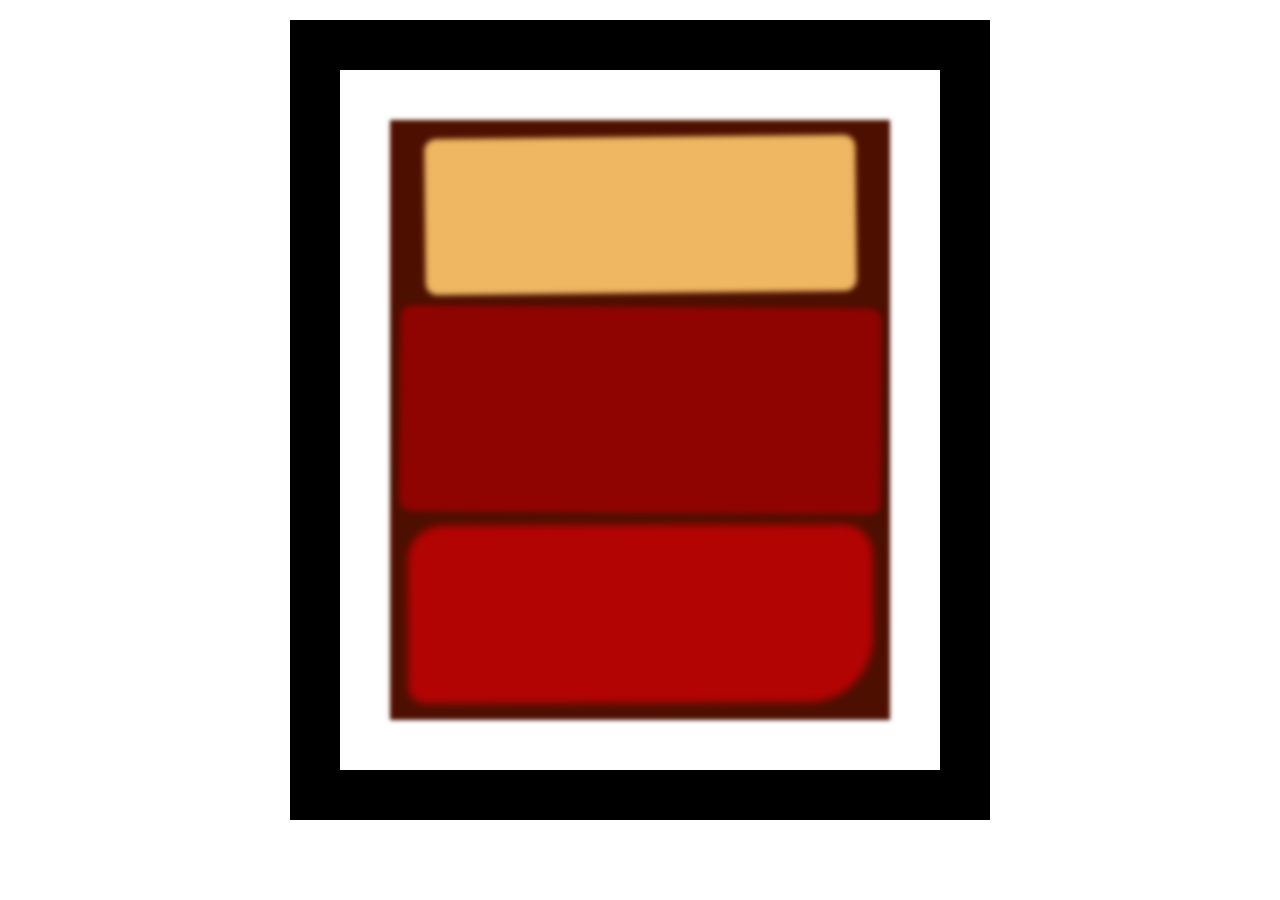
<file: CssBoxModelByRothkoPainting/index.html>
<!DOCTYPE html>
<html lang="en">
  <head>
    <meta charset="UTF-8">
    <title>Rothko Painting</title>
    <link href="./style.css" rel="stylesheet">
  </head>
  <body>
    <div class="frame">
      <div class="canvas">
        <div class="one"></div>
        <div class="two"></div>
        <div class="three"></div>
      </div>
    </div>
  </body>
</html>
</file>
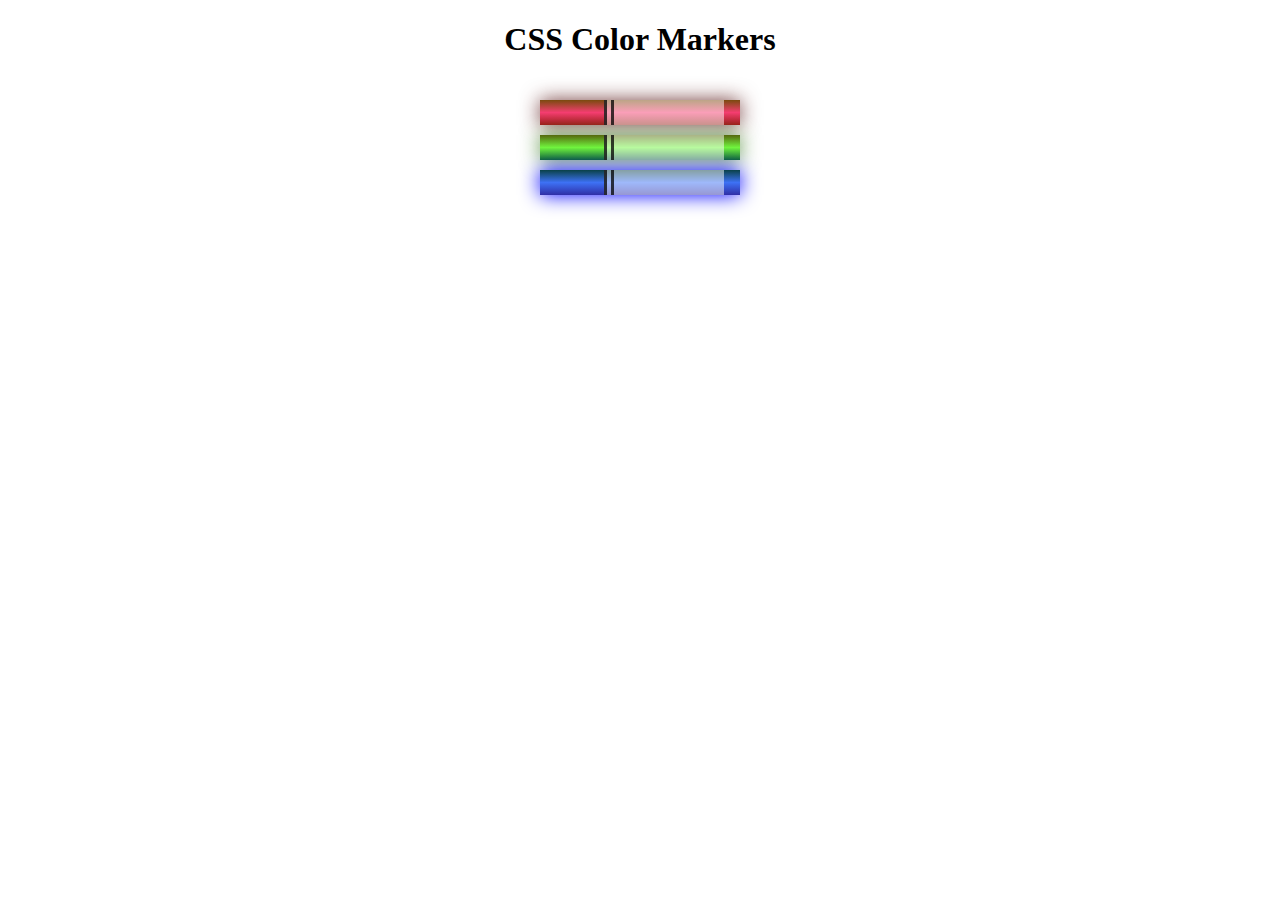
<file: CssByBuildingSetOfColouredMarkers/index.html>
<!DOCTYPE html>
<html lang="en">

<head>
  <meta charset="UTF-8">
  <meta http-equiv="X-UA-Compatible" content="IE=edge">
  <meta name="viewport" content="width=device-width, initial-scale=1.0">
  <title>Colored Markers</title>
  <link rel="stylesheet" href="index1_style.css">
</head>

<body>
  <h1>CSS Color Markers</h1>
  <div class="container">
    <div class="marker red">
      <div class="cap"></div>
      <div class="sleeve"></div>
    </div>
    <div class="marker green">
      <div class="cap"></div>
      <div class="sleeve"></div>
    </div>
    <div class="marker blue">
      <div class="cap"></div>
      <div class="sleeve"></div>
    </div>
  </div>
</body>

</html>
</file>
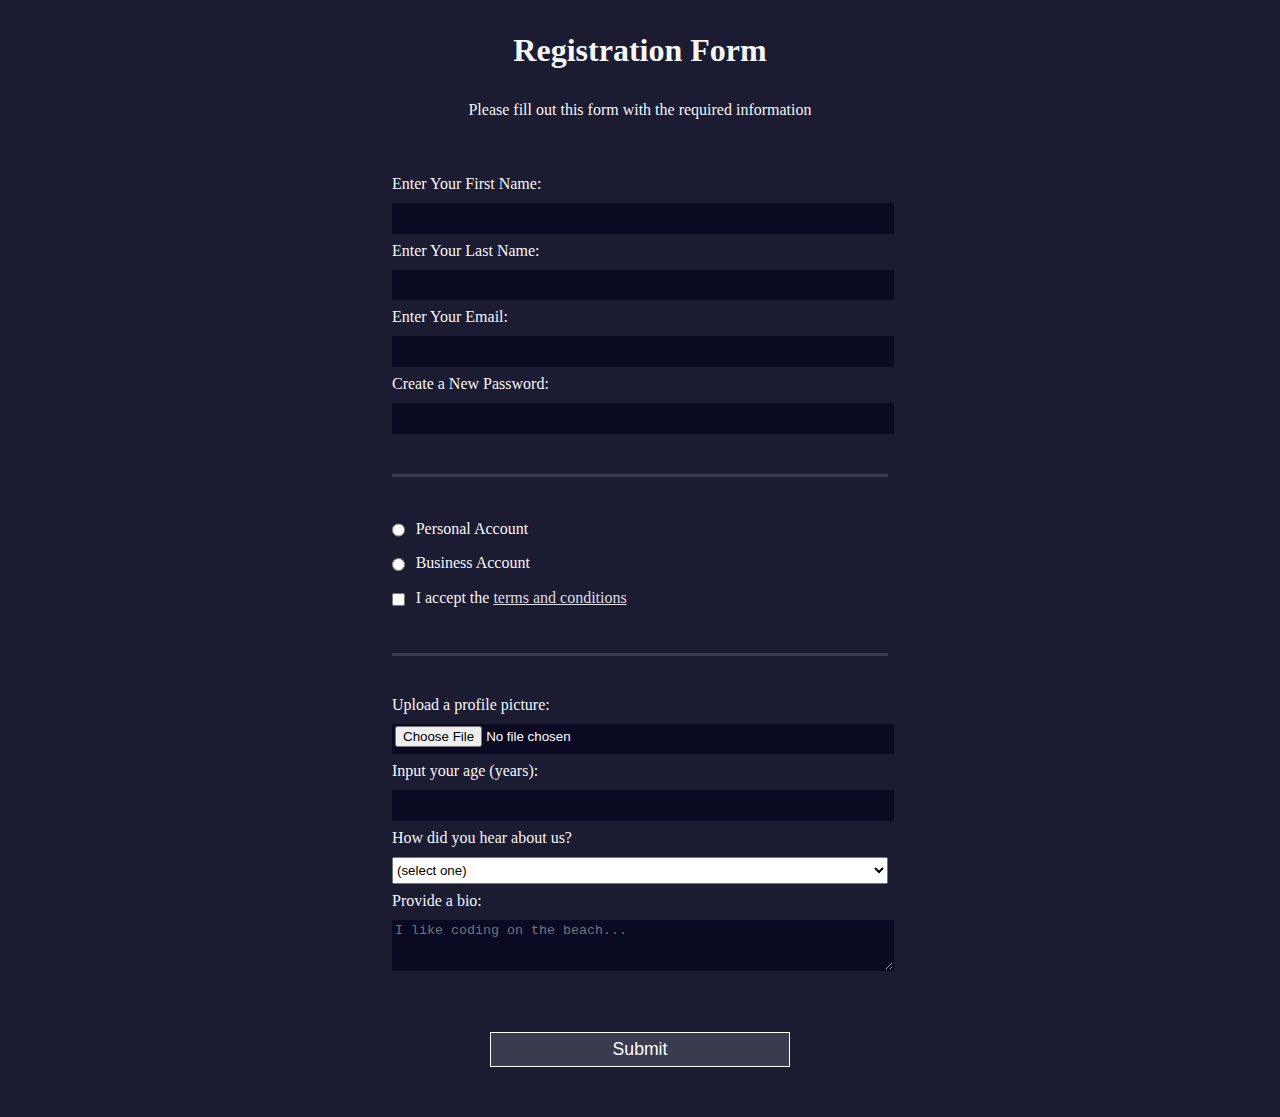
<file: RegistrationForm/index.html>
<!DOCTYPE html>
<html lang="en">

<head>
  <meta charset="UTF-8">
  <title>Registration Form</title>
  <link rel="stylesheet" href="style.css" />
</head>

<body>
  <h1>Registration Form</h1>
  <p>Please fill out this form with the required information</p>
  <form method="post" action='https://register-demo.freecodecamp.org'>
    <fieldset>
      <label for="first-name">Enter Your First Name: <input id="first-name" name="first-name" type="text"
          required /></label>
      <label for="last-name">Enter Your Last Name: <input id="last-name" name="last-name" type="text"
          required /></label>
      <label for="email">Enter Your Email: <input id="email" name="email" type="email" required /></label>
      <label for="new-password">Create a New Password: <input id="new-password" name="new-password" type="password"
          pattern="[a-z0-5]{8,}" required /></label>
    </fieldset>
    <fieldset>
      <label for="personal-account"><input id="personal-account" type="radio" name="account-type" class="inline" />
        Personal Account</label>
      <label for="business-account"><input id="business-account" type="radio" name="account-type" class="inline" />
        Business Account</label>
      <label for="terms-and-conditions">
        <input id="terms-and-conditions" type="checkbox" required name="terms-and-conditions" class="inline" /> I accept
        the <a href="https://www.freecodecamp.org/news/terms-of-service/">terms and conditions</a>
      </label>
    </fieldset>
    <fieldset>
      <label for="profile-picture">Upload a profile picture: <input id="profile-picture" type="file"
          name="file" /></label>
      <label for="age">Input your age (years): <input id="age" type="number" name="age" min="13" max="120" /></label>
      <label for="referrer">How did you hear about us?
        <select id="referrer" name="referrer">
          <option value="">(select one)</option>
          <option value="1">freeCodeCamp News</option>
          <option value="2">freeCodeCamp YouTube Channel</option>
          <option value="3">freeCodeCamp Forum</option>
          <option value="4">Other</option>
        </select>
      </label>
      <label for="bio">Provide a bio:
        <textarea id="bio" name="bio" rows="3" cols="30" placeholder="I like coding on the beach..."></textarea>
      </label>
    </fieldset>
    <input type="submit" value="Submit" />
  </form>
</body>

</html>
</file>
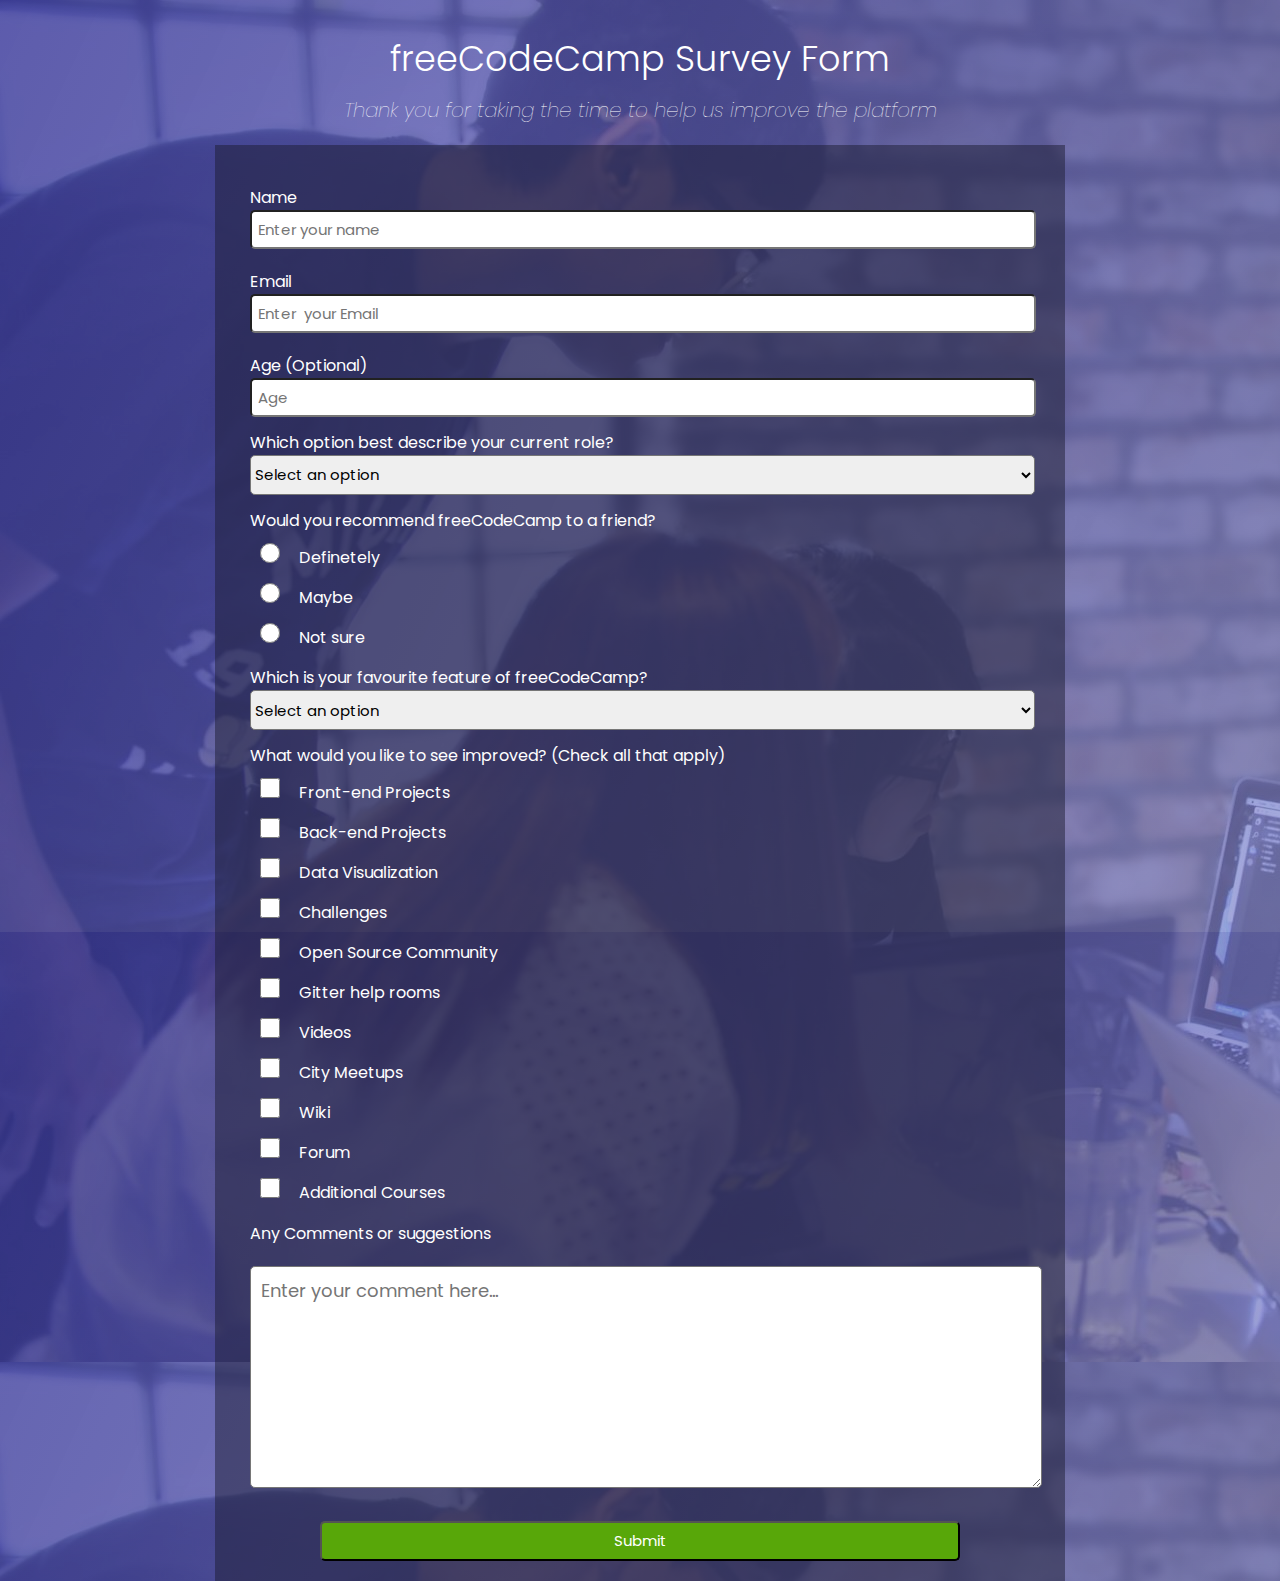
<file: SurveyForm/index.html>
<!DOCTYPE html>
<html lang="en">

<head>
  <meta charset="UTF-8">
  <meta http-equiv="X-UA-Compatible" content="IE=edge">
  <meta name="viewport" content="width=device-width, initial-scale=1.0">
  <title>https://survey-form.freecodecamp.rocks</title>
  <link rel="stylesheet" href="styles.css">
</head>

<body>
  <h1 class="title-section title" id="title">freeCodeCamp Survey Form</h1>
  <p class="title-section description" id="description">Thank you for taking the time to help us improve the platform</p>
  <div class="container">
    <form class="survey-form" action="" id="survey-form" method="post"></form>
    <fieldset class="first">
      <label class="label" id="name-label" for="name">Name <input  id="name" type="text" required
          placeholder="Enter your name"></label>
      <label class="label" id="email-label" for="id">Email <input  type="email" id="email"
          required placeholder="Enter  your Email"></label>
      <label class="label" id="number-label" for="number">Age (Optional) <input  type="number"
          id="number" min="10" max="56" placeholder="Age"></label>
    </fieldset>
    <fieldset class="second">
      <label class="label" for="">Which option best describe your current role?
        <Select class="form-input" id="dropdown">
          <Option class="items">Select an option</Option>
          <Option class="items">Student</Option>
          <Option class="items">Full Time Job</Option>
        </Select>
      </label>
    </fieldset>
    <fieldset class="third">
      <label class="form-label" class="recom" for="">Would you recommend freeCodeCamp to a friend?
        <label class="form-radio-label" for="definetely"><input class="form-radio" type="radio" name="recommendable"
            id="definetely" value="definetely"> Definetely</label>
        <label class="form-radio-label" for="maybe"><input class="form-radio" type="radio" name="recommendable"
            id="maybe" value="maybe"> Maybe</label>
        <label class="form-radio-label" for="notsure"><input class="form-radio" type="radio" name="recommendable"
            id="notsure" value="notsure"> Not sure</label>
      </label>
    </fieldset>
    <fieldset class="forth">
      <label class="form-label" for="">Which is your favourite feature of freeCodeCamp?
        <Select class="form-input" id="dropdown">
          <Option  class="items" value="">Select an option</Option>
          <Option class="items">Challenges</Option>
          <Option class="items">Projects</Option>
        </Select>
    </fieldset>
    <fieldset class="fifth">
      <label class="form-label" for="">What would you like to see improved? (Check all that apply)
        <label class="form-checkbox-label" for=""><input class="form-checkbox" type="checkbox" name="" id=""
            value="Front-end"> Front-end Projects</label>
        <label class="form-checkbox-label" for=""><input class="form-checkbox" type="checkbox" name="" id=""
            value="Back-end"> Back-end Projects</label>
        <label class="form-checkbox-label" for=""><input class="form-checkbox" type="checkbox" name="" id=""
            value="Data Visualization"> Data Visualization</label> <label for=""><input type="checkbox" name="" id=""
            value="Challenges"> Challenges</label>
        <label for=""><input type="checkbox" name="" id="" value="Open Source Community"> Open Source
          Community</label>
        <label for=""><input type="checkbox" name="" id="" value="Gitter help rooms"> Gitter help rooms</label>
        <label for=""><input type="checkbox" name="" id="" value="Videos"> Videos</label>
        <label for=""><input type="checkbox" name="" id="" value="City Meetups"> City Meetups</label>
        <label for=""><input type="checkbox" name="" id="" value="Wiki"> Wiki</label>
        <label for=""><input type="checkbox" name="" id="" value="Forum"> Forum</label>
        <label for=""><input type="checkbox" name="" id="" value="Additional Courses"> Additional Courses</label>
      </label>
    </fieldset>
    <fieldset class="sixth">
      <label class="heading" for="Any Comments or suggestions">Any Comments or suggestions
        <textarea name="" id=""  placeholder="Enter your comment here..."></textarea></label>
    </fieldset>
    <input class="button" type="submit" value="Submit">
   </form>
  </div>
</body>
</html>
</file>
<file: CssBoxModelByRothkoPainting/style.css>
.canvas {
  width: 500px;
  height: 600px;
  background-color: #4d0f00;
  overflow: hidden;
  filter: blur(2px);
}

.frame {
  border: 50px solid black;
  width: 500px;
  padding: 50px;
  margin: 20px auto;
}

.one {
  width: 425px;
  height: 150px;
  background-color: #efb762;
  margin: 20px auto;
  box-shadow: 0 0 3px 3px #efb762;
  border-radius: 9px;
  transform: rotate(-0.6deg);
}

.two {
  width: 475px;
  height: 200px;
  background-color: #8f0401;
  margin: 0 auto 20px;
  box-shadow: 0 0 3px 3px #8f0401;
  border-radius: 8px 10px;
  transform: rotate(0.4deg);
}

.one, .two {
  filter: blur(1px);
}

.three {
  width: 91%;
  height: 28%;
  background-color: #b20403;
  margin: auto;
  filter: blur(2px);
  box-shadow: 0 0 5px 5px #b20403;
  border-radius: 30px 25px 60px 12px;
  transform: rotate(-0.2deg);
}
</file>
<file: CssByBuildingSetOfColouredMarkers/index1_style.css>
h1 {
  text-align: center;
}

.container {
  background-color: rgb(255, 255, 255);
  padding: 10px 0;
}

.marker {
  width: 200px;
  height: 25px;
  margin: 10px auto;
}

.cap {
  width: 60px;
  height: 25px;
}

.sleeve {
  width: 110px;
  height: 25px;
  background-color: rgba(255, 255, 255, 0.5);
  border-left: 10px double rgba(0, 0, 0, 0.75);
}

.cap,
.sleeve {
  display: inline-block;
}

.red {
  background: linear-gradient(
    rgb(122, 74, 14),
    rgb(245, 62, 113),
    rgb(162, 27, 27)
  );
  box-shadow: 0 0 20px 0 rgba(83, 14, 14, 0.8);
}

.green {
  background: linear-gradient(#55680d, #71f53e, #116c31);
  box-shadow: 0 0 20px 0 #3b7e20cc;
}
.blue {
  background: linear-gradient(
    hsl(186, 76%, 16%),
    hsl(223, 90%, 60%),
    hsl(240, 56%, 42%)
  );
  box-shadow: 0 0 20px 0 blue;
}
</file>
<file: RegistrationForm/style.css>
body {
  width: 100%;
  height: 100vh;
  margin: 0;
  background-color: #1b1b32;
  color: #f5f6f7;
  font-family: Tahoma;
  font-size: 16px;
}

h1, p {
  margin: 1em auto;
  text-align: center;
}

form {
  width: 60vw;
  max-width: 500px;
  min-width: 300px;
  margin: 0 auto;
  padding-bottom: 2em;
}

fieldset {
  border: none;
  padding: 2rem 0;
  border-bottom: 3px solid #3b3b4f;
}

fieldset:last-of-type {
  border-bottom: none;
}

label {
  display: block;
  margin: 0.5rem 0;
}

input,
textarea,
select {
  margin: 10px 0 0 0;
  width: 100%;
  min-height: 2em;
}

input, textarea {
  background-color: #0a0a23;
  border: 1px solid #0a0a23;
  color: #ffffff;
}

.inline {
  width: unset;
  margin: 0 0.5em 0 0;
  vertical-align: middle;
}

input[type="submit"] {
  display: block;
  width: 60%;
  margin: 1em auto;
  height: 2em;
  font-size: 1.1rem;
  background-color: #3b3b4f;
  border-color: white;
  min-width: 300px;
}

input[type="file"] {
  padding: 1px 2px;
}

a{
  color:#dfdfe2;
  }
</file>
<file: SurveyForm/styles.css>
@import url('https://fonts.googleapis.com/css2?family=Poppins:ital,wght@0,100;0,300;0,400;1,200&family=Roboto:wght@400;500;700&display=swap');


/*root defaults*/
*{
  margin: 0;
  padding:0;
  font-family: 'Poppins', sans-serif;
}
/*body*/
body{
  background-image: linear-gradient(
    115deg,
    rgba(58, 58, 158, 0.8),
    rgba(136, 136, 206, 0.7)
  ),
  url(survey-form-background.jpeg);
  width: 100%;
  height: 100vh;
}

/*Top section*/
.title-section{
  text-align: center;
}
.title{
  font-weight: 300;
  color: #ffffff;
  margin-bottom: 10px;
  margin-top: 2rem;
  font-size:35px;
}
.description{
  font-weight: 100;
  color: #ffffff;
  margin-bottom: 20px;
  font-size:20px;
  font-style: italic;
}
/*Container section*/
.container{
  width: 80%;
  margin: 0 auto;
  max-width: 800px;
  background-color: rgb(27, 27, 50,.5);
  padding: 20px 25px;
}
.first , .second ,.third ,.forth ,.fifth,.sixth{
  border: none;
  margin-bottom: .8rem;
}

.first label ,.second label ,.third label,.forth label, .fifth label,.sixth label{
  display: block;
  font-weight: 400px;
  color: #ffffff;
  margin-left: 10px;
  margin-right: 20px;
}
.first label{
  margin-top: 20px;
}
.third input ,.fifth input{
  margin-right: 15px;
  margin-top: 10px;
  margin-bottom: 10px;
  width: unset;
 display: inline;
 height: 20px;
 width: 20px;
}

.form-input{
  display: block;
  width: 102%;
  height: 40px;
  border-radius: 5px;
  font-size: 15px;
}

input{
  display: block;
  width: 100%;
  padding: 6px;
  font-size: 15px;
  color: rgb(169, 169, 169,.2);
  border-radius: 5px;
}

.items{
  margin-top: 15px;
  width:unset ;
}
textarea{
  margin: 20px 0;
  display: block;
  width: 100%;
  height: 200px;
  border-radius: 5px;
  font-size: 18px;
  padding: 10px;
}
.button{
  background-color: rgb(88, 167, 9);
  color: white;
 width: 80%;
 margin: 0 auto;
 height: 40px;
 padding-bottom: 25px;
  
  
}
</file>
